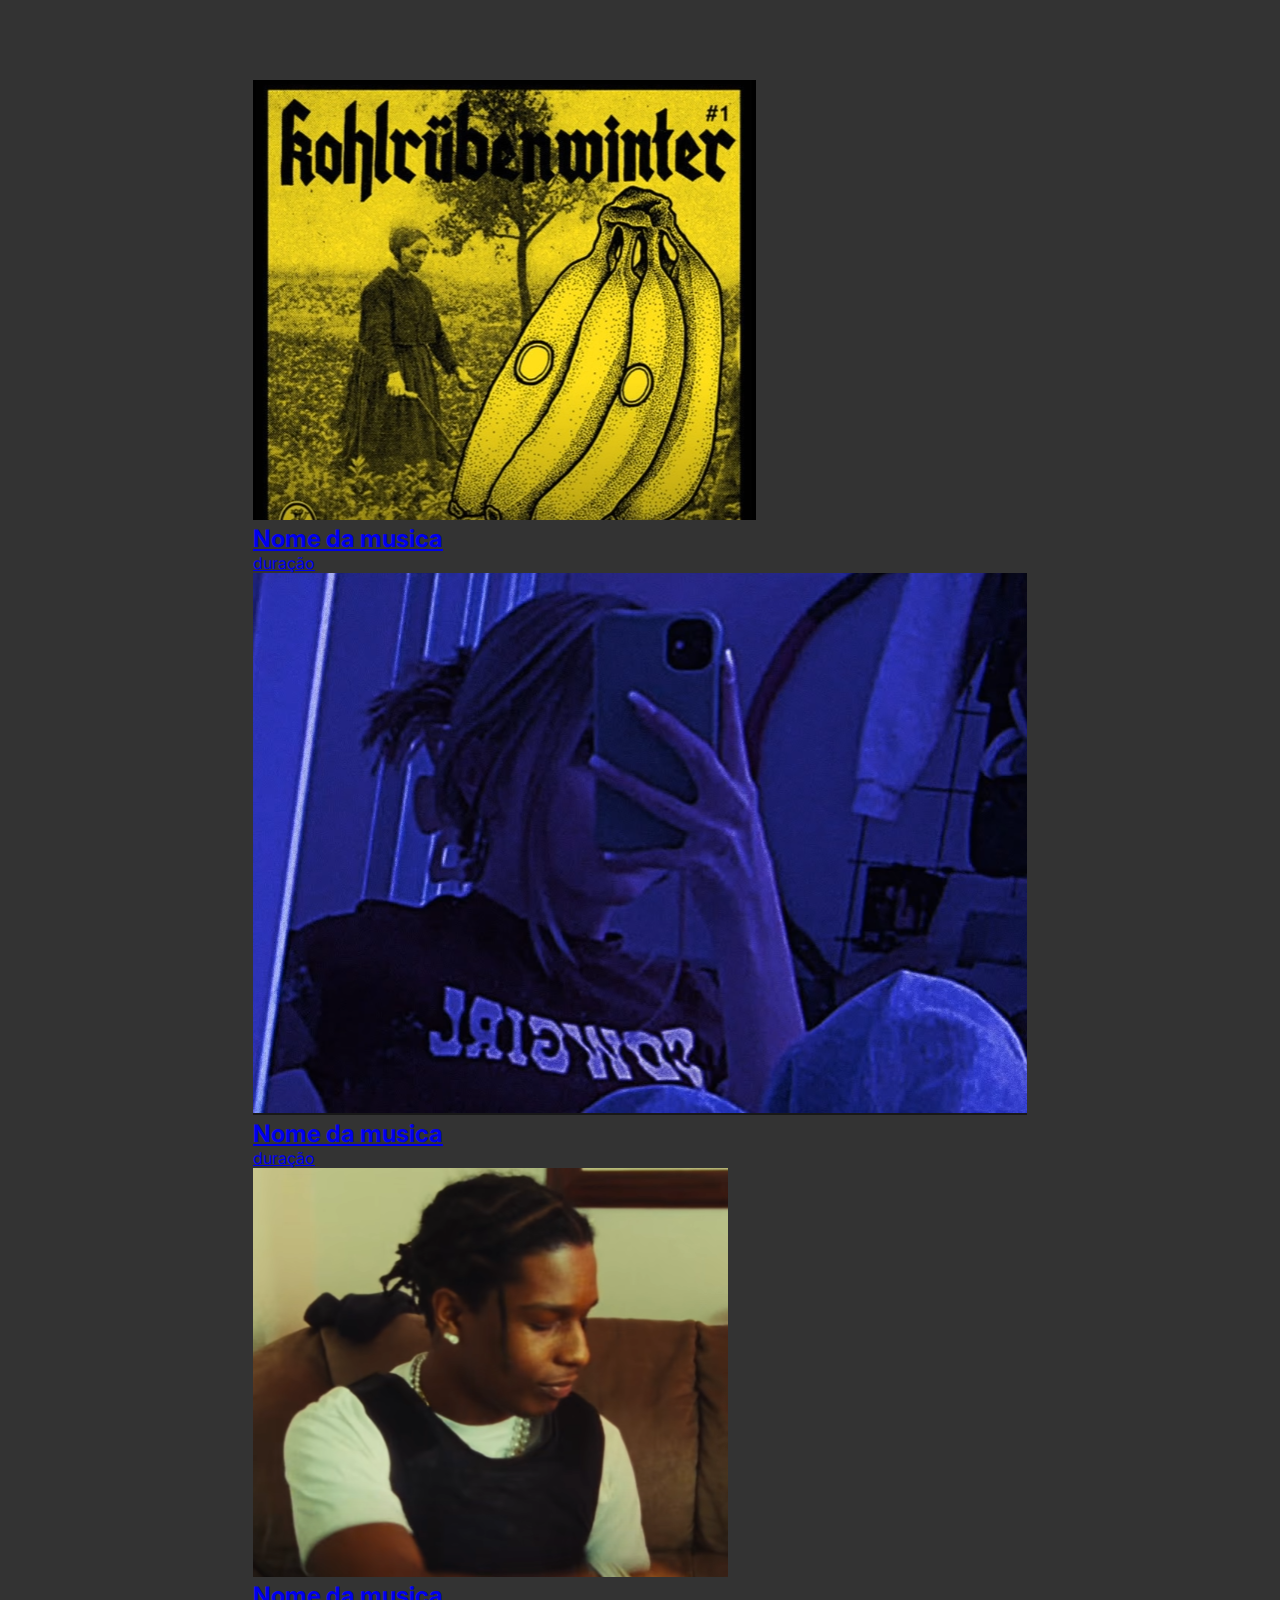
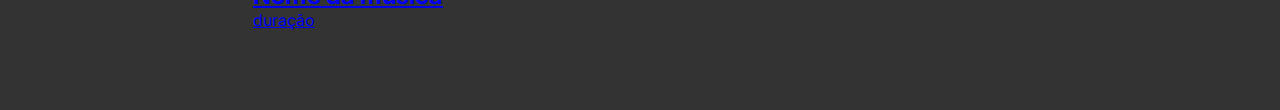
<file: todasPlaylist.html>
<!DOCTYPE html>
<html lang="pt-br">
<head>
    <meta charset="UTF-8">
    <meta http-equiv="X-UA-Compatible" content="IE=edge">
    <meta name="viewport" content="width=device-width, initial-scale=1.0">
    <title>TremboList</title>
    <link rel="stylesheet" href="style.css">

    <link rel="stylesheet" href="https://use.fontawesome.com/releases/v5.15.4/css/all.css" 
    integrity="sha384-DyZ88mC6Up2uqS4h/KRgHuoeGwBcD4Ng9SiP4dIRy0EXTlnuz47vAwmeGwVChigm" crossorigin="anonymous"/>

    <link rel="preconnect" href="https://fonts.googleapis.com">
    <link rel="preconnect" href="https://fonts.gstatic.com" crossorigin>
    <link href="https://fonts.googleapis.com/css2?family=Inter:wght@400;900&display=swap" rel="stylesheet">
   
</head>
<body>

<header>
    <a href="music.html?musica-id=1">
        <div class="container-btn-play">
            <i class="fas fa-play botao-play"></i>
        </div>
    </a>  
</header>

<main class="playlist-coluna">
    <a href="music.html?musica-id=1">
        <div class="card-playlist-flex">
            <div class="container-playlist">
                <img src="imgMusica/imgMusica1.PNG" alt="imagem sobre a musica">
            </div>
            <h2 class="mandar-esquerda">Nome da musica </h2>
            <p class="mandar-esquerda">duração</p>
        </div>
    </a>
    <a href="music.html?musica-id=2">
        <div class="card-playlist-flex">
            <div class="container-playlist">
                <img src="imgMusica/imgMusica2.PNG" alt="imagem sobre a musica">
            </div>
            <h2 class="mandar-esquerda">Nome da musica </h2>
            <p class="mandar-esquerda">duração</p>
        </div>
    </a>
    
    <a href="music.html?musica-id=3">
        <div class="card-playlist-flex">
            <div class="container-playlist">
                <img src="imgMusica/imgMusica3.PNG" alt="imagem sobre a musica">
            </div>
            <h2 class="mandar-esquerda">Nome da musica </h2>
            <p class="mandar-esquerda">duração</p>
        </div>
    </a>
</main>
    
</body>
</html>
</file>
<file: style.css>
*{
    margin: 0;
    padding: 0;
    
}
body {
    display: flex;
    flex-direction: column;
    align-items: center;

    min-width: 320px;
    max-width: 800px;
    margin: 80px auto;

    font-family: arial;

    background-color: #333;
    font-family: 'inter', 'sans-serif';
}
.container {
    width: 300px;
    height: 300px;
    
    margin-bottom: 10px;
    
}
.container img{
    width: 100%;
    height: 100%;
    border-radius: 20px;
}
.descricao{
    width: 300px;
}
.descricao h2{
    margin-bottom: 5px;
}
.duracao{
    width: 300px;
    margin-top: 25px;
}
.barra{
    width: 300px;
    height: 6px;
    border: 1px solid #eee;
    initial-value: 0;
}

progress{
    height: 6px;
    width: 0%;
    background-color: #333;
}
.bolinha{
    width: 20px;
    height: 20px;
    background-color: #eee;
    border-radius: 50%;
    margin-left: -10px;
}
.tempo{
    display: flex;
    width: 300px;
    justify-content: space-between;
    margin-top: 15px;
}
.player{
    margin-top: 50px;
    width: 300px;
    display: flex;
    justify-content: space-around;
    align-items: center;
}
.botao-play, .botao-pause{
    font-size: 50px;
    margin-top: -10px;
    cursor: pointer;
}
.setas{
    font-size: 35px;
    cursor: pointer;
}
.botao-pause{
    display: none;
}
</file>
